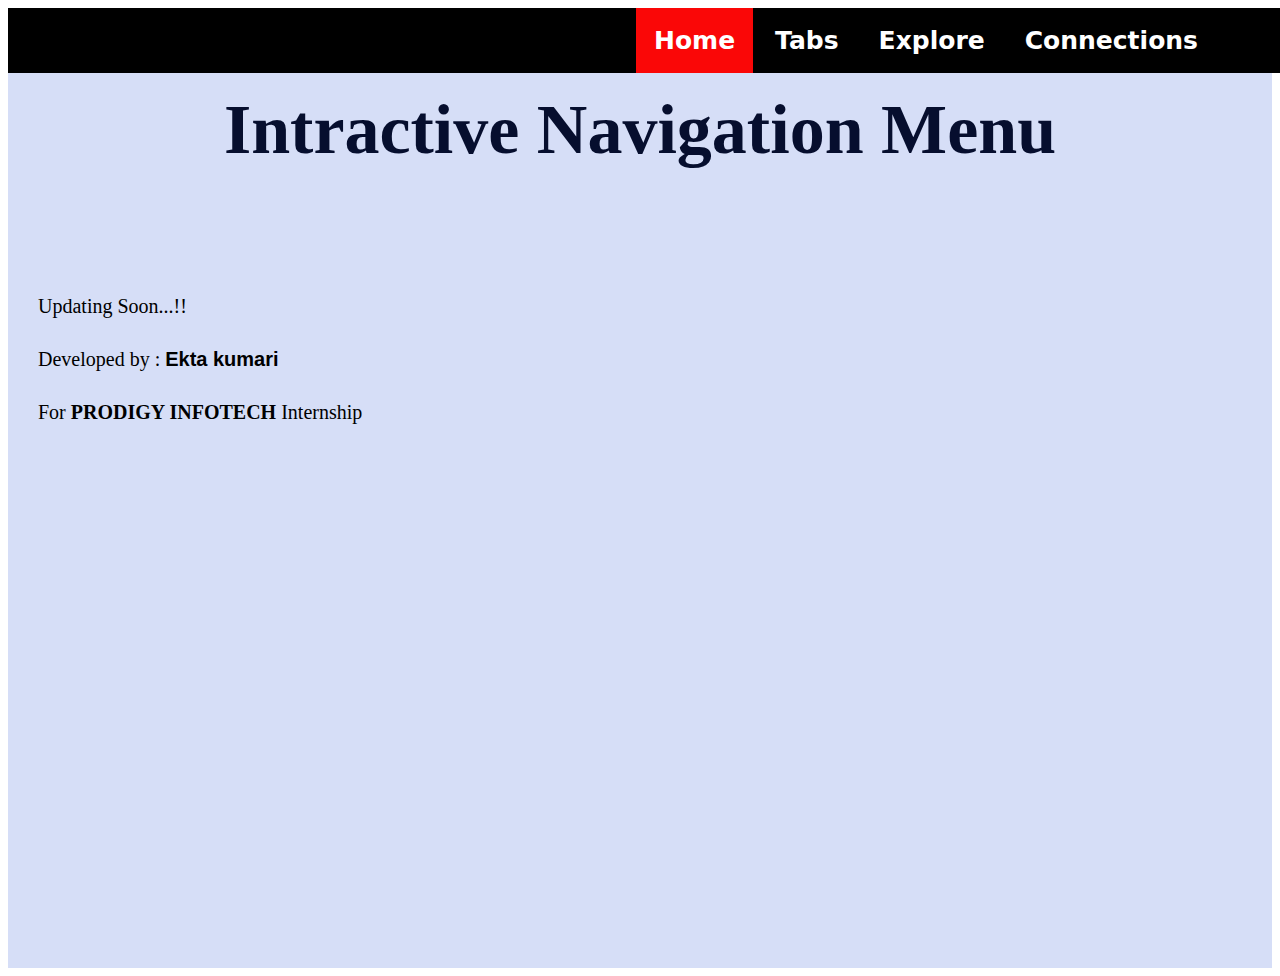
<file: Responsive landing page/index.html>
<!DOCTYPE html>
<html>
    <head>

        <link rel="stylesheet" type="text/css" href="style.css">

    </head>
    <body>

        <div class="navbar">

            <a class="active" href="#home">Home</a> 
            <a href="#tabs">Tabs</a> 
            <a href="#explore">Explore</a> 
            <a href="#connections">Connections</a> 

        </div>
        <div class="txt">

            <h1 class="heading">Intractive Navigation Menu</h1>
            <p class="paragraph">Updating Soon...!!</p>
            <p class="paragraph">Developed by  :  <spam class="me"> Ekta kumari</spam></p>
            <p class="paragraph">For <spam class="prodigy"> PRODIGY INFOTECH </spam>Internship</p>

        </div>
        <script src="script.js"></script>

    </body>
</html>
</file>
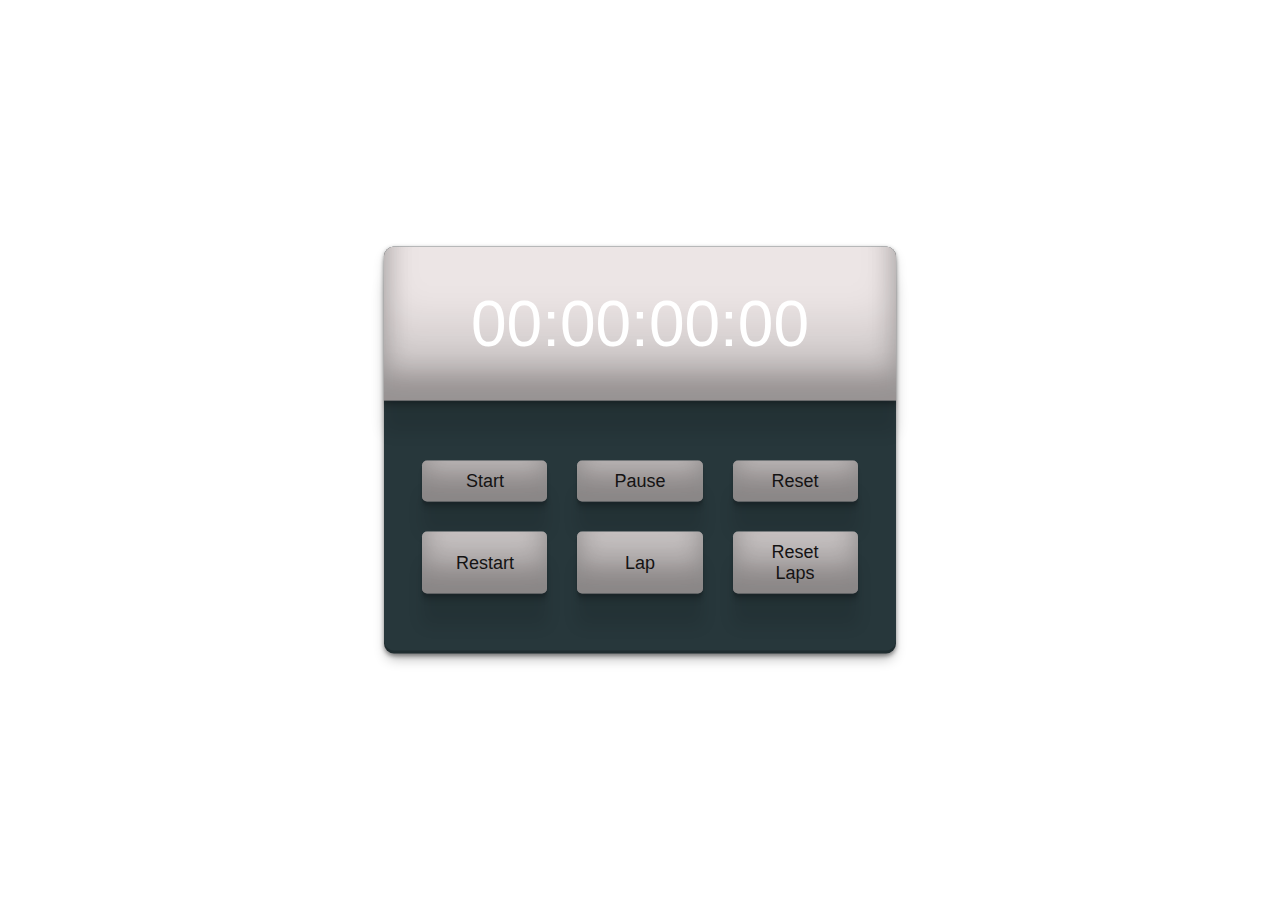
<file: Stopwatch/index.html>
<!DOCTYPE html>
<html lang="en">
<head>
    <meta charset="UTF-8">
        <meta http-equiv="X-UA-Compatible"
        content="IE=edge">
        <meta name="viewport"
        content="width=device-width,initial-scale=1.0">
        <link href="https://fonts.googleapis.com/css2?family=Poppins:wght@500&display=swap" rel="stylesheet">
        <title>StopWatch</title>
        <link rel="stylesheet" href="style.css">

</head>
<body>

    <div class="container">
        <div class="timer-display">
            00:00:00:00
        </div>
        <ul class="laps"></ul>

        <div class="action">
            <button id="startTimer" onclick="start()">Start</button>
            <button id="pauseTimer" onclick="pause()">Pause</button>
            <button id="resetTimer" onclick="reset()">Reset</button>
            <button id="restartTimer" onclick="restart()">Restart</button>
            <button id="lap" onclick="lap()">Lap</button>
            <button id="resetlap" onclick="resetlap()">Reset Laps</button>
        </div>
    </div>

    <script src="script.js"></script>
</body>
</html>
</file>
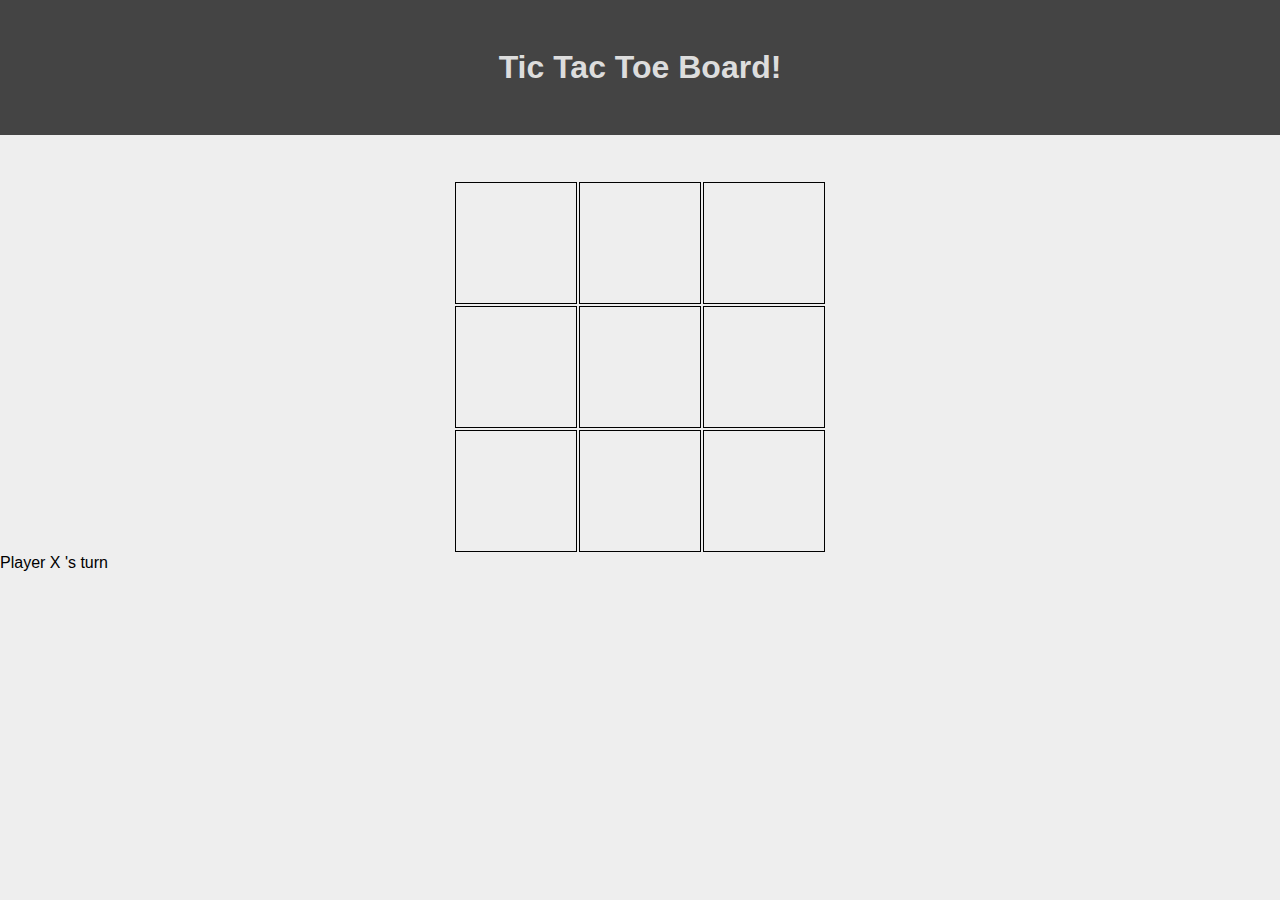
<file: Tic Tac Toe/index.html>
<!DOCTYPE html>
<html lang="en">

<head>
  <meta charset="UTF-8" />
  <meta name="viewport" content="width=device-width, initial-scale=1.0" />
  <title>Tic Tac Toe</title>
  <link rel="stylesheet" href="./index.css" />
</head>

<body>
  <nav>
    <h1>Tic Tac Toe Board!</h1>
  </nav>
  <main>
    <table>
      <tr class="row">
        <td id="0" onclick="play(0)"></td>
        <td id="1" onclick="play(1)"></td>
        <td id="2" onclick="play(2)"></td>
      </tr>
      <tr class="row">
        <td id="3" onclick="play(3)"></td>
        <td id="4" onclick="play(4)"></td>
        <td id="5" onclick="play(5)"></td>
      </tr>
      <tr class="row">
        <td id="6" onclick="play(6)"></td>
        <td id="7" onclick="play(7)"></td>
        <td id="8" onclick="play(8)"></td>
      </tr>
    </table>
    <span>Player </span>
    <span id="player">X</span>
    <span>'s turn</span>
  </main>
</body>
<script src="app.js"></script>

</html>
</file>
<file: Responsive landing page/style.css>
.navbar {
    position: fixed;
    width: 100%;
    background-color: black;
    background-size: cover;
    width: 200lvh;
    padding: 18px;
    text-align: center;
  }
  
  .navbar a {
    
    padding: 18px;
    color: white;
    text-decoration: none;
    font-size: 25px;
    font-family: system-ui;
    font-weight: bold;
  }

  .heading{
    font-size: 70px;
    text-align: center;
    font-family: 'Franklin Gothic Medium';
    padding: 20px;
    color: rgb(6, 14, 46);
    margin-bottom: 95px;
    padding-top: 5px;
  }

  .navbar a:hover {
    background-color: rgb(80, 148, 153);
  }

  .paragraph{
    font-size: 20px;
    padding-top: 10px;
    font-family: 'Roboto';
    font-weight: normal;

  }

  .prodigy{
    font-weight: bold;
  }

  .me{
    font-weight: bold;
    font-family: arial;
  }

  .active {
    background-color: #fa0707;
  }

  .txt{
    padding:30px;
    margin-top:0px;
    background-color: rgb(214, 222, 247);
    height: 100vh;
    margin-left: 0px;
  }
</file>
<file: Stopwatch/style.css>
* {
    margin: 0;
    padding: 0;
    box-sizing: border-box;
}

.container {
    width: 40%;
    min-width: 500px;
    position: absolute;
    top: 50%;
    left: 50%;
    transform: translate(-50%, -50%);
    background: #27373b;
    padding-bottom: 60px;
    border-radius: 10px;
    box-shadow: rgba(0, 0, 0, 0.4) 0px 2px 4px,
                rgba(0, 0, 0, 0.3) 0px 7px 13px -3px,
                rgba(0, 0, 0, 0.2) 0px -3px 0px inset;
}

.timer-display {
    width: 100%;
    background: #ece5e5;
    padding: 40px 0;
    font-family: 'Roboto', sans-serif;
    color: #fff;
    display: flex;
    justify-content: center;
    align-items: center;
    font-size: 4rem;
    border-radius: 10px 10px 0 0;
    box-shadow: rgba(0, 0, 0, 0.17) 0px -23px 25px 0px inset,
                rgba(0, 0, 0, 0.15) 0px -36px 30px 0px inset,
                rgba(0, 0, 0, 0.1) 0px -79px 40px 0px inset,
                rgba(0, 0, 0, 0.06) 0px 2px 1px,
                rgba(0, 0, 0, 0.09) 0px 4px 2px,
                rgba(0, 0, 0, 0.09) 0px 8px 4px,
                rgba(0, 0, 0, 0.09) 0px 32px 16px;
}

.laps {
    text-align: center;
    color: #fff;
    margin-top: 10px;
    text-decoration: none;
}

.action {
    width: 85%;
    margin: 60px auto 0 auto;
    display: grid;
    grid-template-columns: repeat(3, 1fr);
    grid-gap: 30px;
}

.action button {
    padding: 10px 20px;
    background-color: #d8d2d2;
    color: #141313;
    border: none;
    font-family: 'Roboto', sans-serif;
    font-size: 18px;
    font-weight: 500;
    border-radius: 5px;
    cursor: pointer;
    box-shadow: rgba(0, 0, 0, 0.17) 0px -23px 25px 0px inset,
                rgba(0, 0, 0, 0.15) 0px -36px 30px 0px inset,
                rgba(0, 0, 0, 0.1) 0px -79px 40px 0px inset,
                rgba(0, 0, 0, 0.06) 0px 2px 1px,
                rgba(0, 0, 0, 0.09) 0px 4px 2px,
                rgba(0, 0, 0, 0.09) 0px 8px 4px, 
                rgba(0, 0, 0, 0.09) 0px 32px 16px;
}

.action button:hover {
    background-color: #0a080a;
    color: #fff;
    border: 3px solid #b6b6b6;
    padding: 7px 17px;
}
</file>
<file: Tic Tac Toe/index.css>
* {
    margin: 0;
    padding: 0;
    font-family: Arial, Helvetica, sans-serif;
  }

  nav {
      height: 15vh;
      background: #444;
      color: #DDD;
  }

  main {
      background: #EEE;
      height: 85vh;
  }

  table,
  section,
  nav {
      display: flex;
      justify-content: center;
      align-items: center;
  }

  table {
      padding-top: 5vh;
  }

.row td {
    height: 120px;
    width: 120px;
    border: 1px solid #000;
    text-align: center;
    font-size: 2em;
}
</file>
